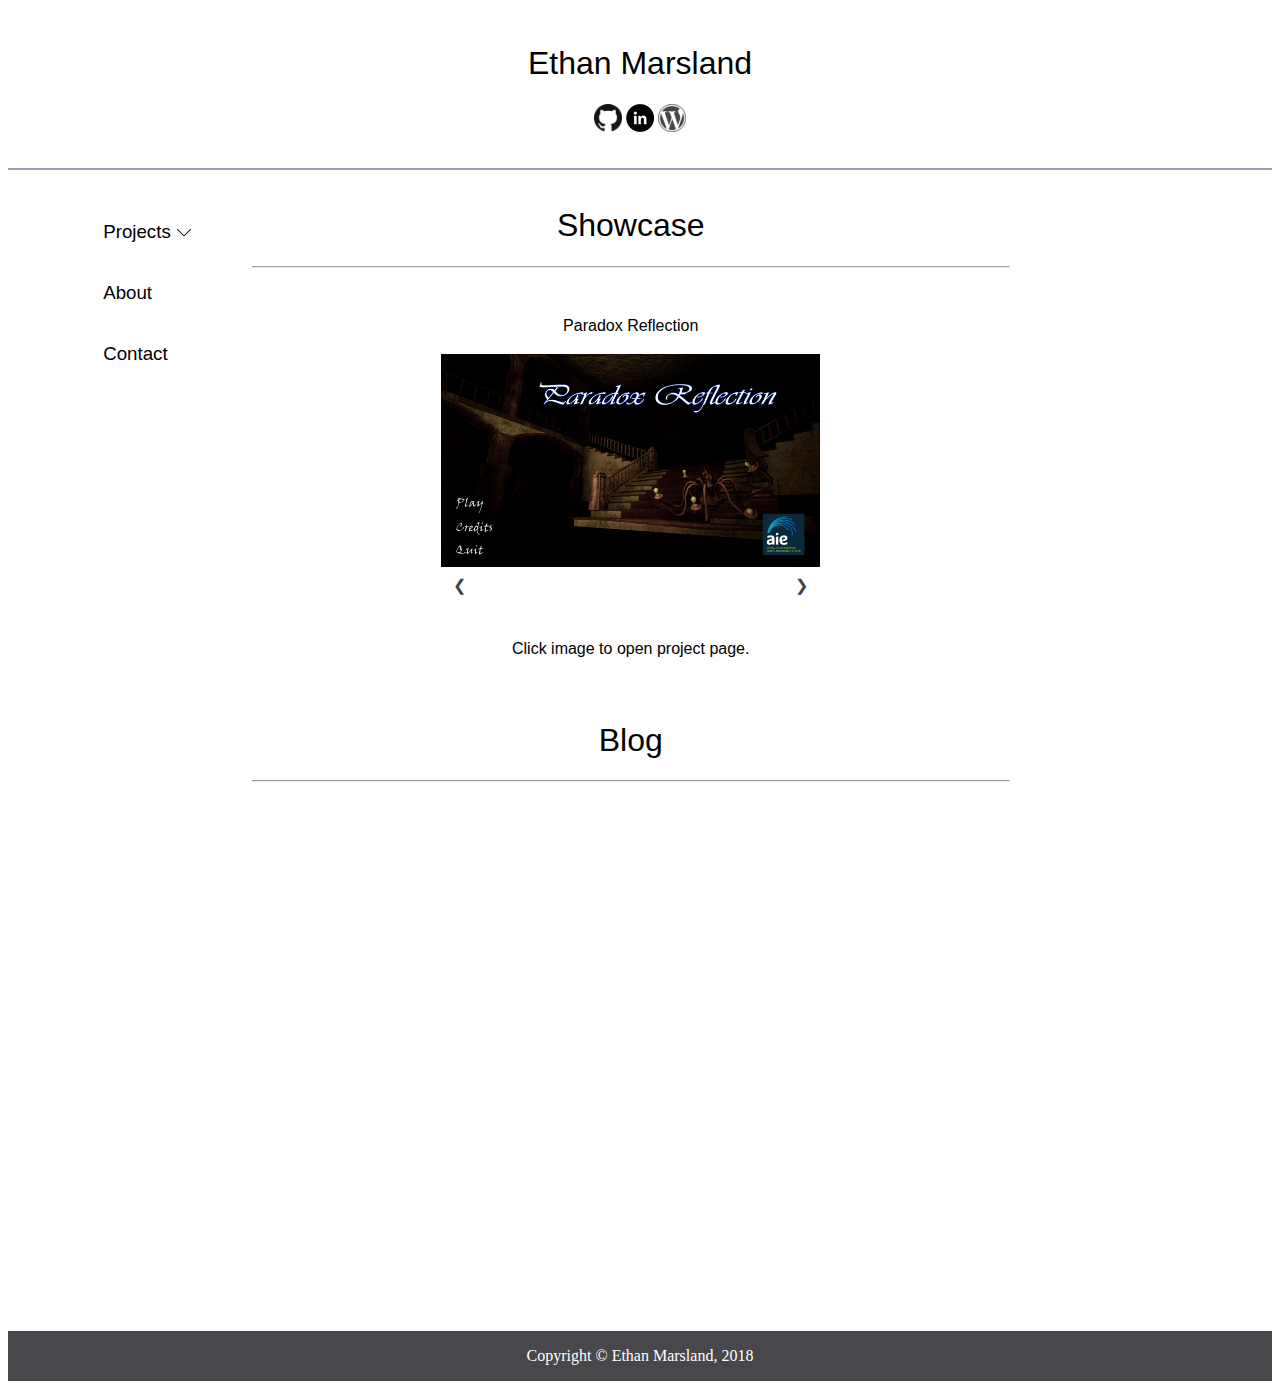
<file: index.html>
<!DOCTYPE html>
<!© Ethan Marsland [2018]:
19/04/2018

Except as permitted by the copyright law applicable to you, you may not reproduce or communicate any of the content on this website, including files downloadable from this website, without the permission of the copyright owner.

The Australian Copyright Act allows certain uses of content from the internet without the copyright owner’s permission. This includes uses by educational institutions and by Commonwealth and State governments, provided fair compensation is paid. For more information, see www.copyright.com.au and www.copyright.org.au.

The owners of copyright in the content on this website may receive compensation for the use of their content by educational institutions and governments, including from licensing schemes managed by Copyright Agency.

We may change these terms of use from time to time. Check before re-using any content from this website.
>

<html>
    <head>
        <title>Ethan Marsland</title>
        
        
        <link rel="stylesheet" href="main.css" />
        
        </head>

<body>

<div class="container">

    <header>
        <a href="index.html"><h1 class = "sansserif">Ethan Marsland</h1></a>   
       <p class = "sansserif">
            <socialnav>
                    <a href="https://github.com/EthanMarsland" target="_blank">
                        <img src="bin\logos\githubblack.png" alt="GitHub" style="width:28px;height:28px;border:0;">
                    </a>              
                    <a href="https://www.linkedin.com/in/ethan-marsland/" target="_blank">
                        <img src="bin\logos\logolinkblack.png" alt="linkedin" style="width:28px;height:28px;border:0;">
                    </a>
                    <a href="https://ethanmarslandsblog.wordpress.com/" target="_blank">
                        <img src="bin\logos\wordpressblack.png" alt="Wordpress" style="width:28px;height:28px;border:0;">
                    </a> 
                </socialnav>
       </p>
    </header> 

<!--drop down menus-->
<nav>
    <div class="dropdown">
            <span><h3>Projects 
                <svg width="16" height="9" viewBox="-2.5 4 75 60" preserveAspectRatio="none"><path d="M0,0 l35,50 l35,-50" fill="none" stroke="black" stroke-linecap="round" stroke-width="5" />
                </svg></h3></span>
            <div class="dropdown-content">
                <ul>
                    <li><a href="paradoxreflection.html"><link1>Paradox Reflection</link1></a></li>
                    <li><a href="openglapplication.html"><link1>OpenGL Application</link1></a></li>
                    <li><a href="ue4plugin.html"><link1>Unreal Engine 4 Plugin</link1></a></li>
                    <li><a href="ue4prototype.html"><link1>UE4 Prototype</link1></a></li>
                    <li><a href="dicepoker.html"><link1>Dice Poker</link1></a></li>
                </ul>
            </div>
    </div>   
    <div class = "navlink"><a href="about.html"><h3>About<h3></a></div>  
    <div class = "navlink"><a href="contact.html"><h3>Contact<h3></a> </div> 
       <!-- <div class = "navlink"><a href="references.html"><h3>References<h3></a> </div>    -->
       
</nav>

<!--profile-->
<article>
  <h1>Showcase</h1>
  <hr>

  <p>
    
    <div class="gallery" style="max-width:800px">
        <div id="gallerydesc" class = "desc"><h2>Description</h2></div>
        <div id="foo" class="noselect">
        <a href="paradoxreflection.html"><img class="Slides" src="bin\projects\pr\mainmenu.png" style="width:100%"></a>
        <a href="openglapplication.html"><img class="Slides" src="bin\projects\opengl\particles.png" style="width:100%"></a>
        <a href="ue4prototype.html"><img class="Slides" src="bin\projects\ue4prototype\prototype.png" style="width:100%"></a>

        <div class="buttoncontainer" style="width:100%">           
        <div class= "buttonleft" onclick="plusDivs(-1)">&#10094;</div>   <div class= "buttonright" onclick="plusDivs(1)">&#10095;</div> 
        </div>
        
        </div>      
    </div>
    <p class = "centerparagraph">Click image to open project page.</p>  
    
    <h1>Blog</h1>
    <hr>


    <h1><embed src="https://ethanmarslandsblog.wordpress.com/" style="width:600px; height: 400px;"></h1>
</p>

</article>

<script>
    var slideIndex = 1;
    showDivs(slideIndex);
                    
    function plusDivs(n) 
    {
        showDivs(slideIndex += n);
    }
                    
    function currentDiv(n) 
    {
        showDivs(slideIndex = n);
    }
                    
    function showDivs(n) 
    {
        var i;
        var x = document.getElementsByClassName("Slides");
                
        if (n > x.length) 
        {slideIndex = 1}    
                
        if (n < 1) 
        {slideIndex = x.length}
            
            
        for (i = 0; i < x.length; i++) {
            x[i].style.display = "none";  
        }
            
        x[slideIndex-1].style.display = "block";

        setDesc(slideIndex); 
    }
    
    function setDesc(n)
    {
        if(n == 1){
            document.getElementById('gallerydesc').innerHTML = 'Paradox Reflection';
        }  
        if(n == 2){
            document.getElementById('gallerydesc').innerHTML = 'OpenGL Application';
        }  
        if(n == 3){
            document.getElementById('gallerydesc').innerHTML = 'Prototype';
        }  
    }
    </script> 


<footer>Copyright &copy; Ethan Marsland, 2018</footer>

</div>
</body>
</html>
</file>
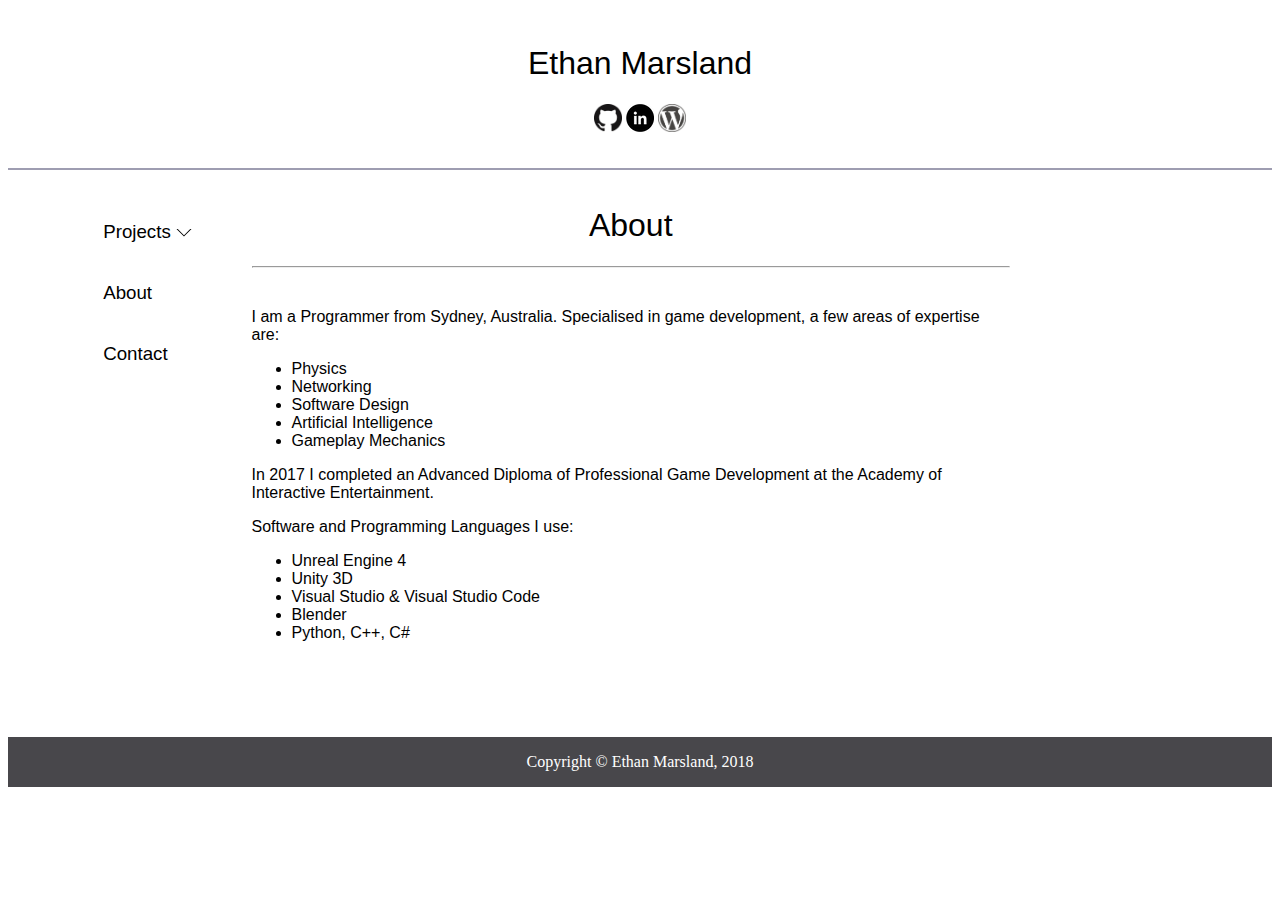
<file: about.html>
<!DOCTYPE html>
<!© Ethan Marsland [2018]:
19/04/2018

Except as permitted by the copyright law applicable to you, you may not reproduce or communicate any of the content on this website, including files downloadable from this website, without the permission of the copyright owner.

The Australian Copyright Act allows certain uses of content from the internet without the copyright owner’s permission. This includes uses by educational institutions and by Commonwealth and State governments, provided fair compensation is paid. For more information, see www.copyright.com.au and www.copyright.org.au.

The owners of copyright in the content on this website may receive compensation for the use of their content by educational institutions and governments, including from licensing schemes managed by Copyright Agency.

We may change these terms of use from time to time. Check before re-using any content from this website.
>

<html>
    <head>
        <title>Ethan Marsland</title>
        
        
        <link rel="stylesheet" href="main.css" />
        
        </head>

<body>

<div class="container">

    <header>
        <a href="index.html"><h1 class = "sansserif">Ethan Marsland</h1></a>   
       <p class = "sansserif">
            <socialnav>
                    <a href="https://github.com/EthanMarsland" target="_blank">
                        <img src="bin\logos\githubblack.png" alt="GitHub" style="width:28px;height:28px;border:0;">
                    </a>        
                    <a href="https://www.linkedin.com/in/ethan-marsland/" target="_blank">
                        <img src="bin\logos\logolinkblack.png" alt="linkedin" style="width:28px;height:28px;border:0;">
                    </a>
                    <a href="https://ethanmarslandsblog.wordpress.com/" target="_blank">
                        <img src="bin\logos\wordpressblack.png" alt="Wordpress" style="width:28px;height:28px;border:0;">
                    </a> 
                </socialnav>
       </p>
    </header> 

<!--drop down menus-->
<nav>
    <div class="dropdown">
            <span><h3>Projects 
                <svg width="16" height="9" viewBox="-2.5 4 75 60" preserveAspectRatio="none"><path d="M0,0 l35,50 l35,-50" fill="none" stroke="black" stroke-linecap="round" stroke-width="5" />
                </svg></h3></span>
            <div class="dropdown-content">
                <ul>
                    <li><a href="paradoxreflection.html"><link1>Paradox Reflection</link1></a></li>
                    <li><a href="openglapplication.html"><link1>OpenGL Application</link1></a></li>
                    <li><a href="ue4plugin.html"><link1>Unreal Engine 4 Plugin</link1></a></li>
                    <li><a href="ue4prototype.html"><link1>UE4 Prototype</link1></a></li>
                    <li><a href="dicepoker.html"><link1>Dice Poker</link1></a></li>
                </ul>
            </div>
    </div>   
    <div class = "navlink"><a href="about.html"><h3>About<h3></a></div>
    <div class = "navlink"><a href="contact.html"><h3>Contact<h3></a> </div>  
   <!-- <div class = "navlink"><a href="references.html"><h3>References<h3></a> </div>    -->
</nav>

<!--profile-->
<article>
  <h1>About</h1>
  <hr>
  <p class = "sansserif">I am a Programmer from Sydney, Australia. Specialised in game development, a few areas of expertise are: </p>
  <p class = "sansserif">
      <ul>
            <li><bodylist>Physics</bodylist></li>
            <li><bodylist>Networking</bodylist></li>        
            <li><bodylist>Software Design</bodylist></li>
            <li><bodylist>Artificial Intelligence</bodylist></li>
            <li><bodylist>Gameplay Mechanics</bodylist></li>
      </ul>

  </p>

  <p class = "sansserif">In 2017 I completed an Advanced Diploma of Professional Game Development at the Academy of Interactive Entertainment.</p>
    
   <p class = "sansserif">Software and Programming Languages I use:</p>
   <ul>
       <li><bodylist>Unreal Engine 4</bodylist></li>
       <li><bodylist>Unity 3D</bodylist></li>
       <li><bodylist>Visual Studio & Visual Studio Code</bodylist></li>
       <li><bodylist>Blender</bodylist></li>
       <li><bodylist>Python, C++, C#</bodylist></li>
   </ul>
   <p class = "sansserif"></p>
</article>

<footer>Copyright &copy; Ethan Marsland, 2018</footer>

</div>
</body>
</html>
</file>
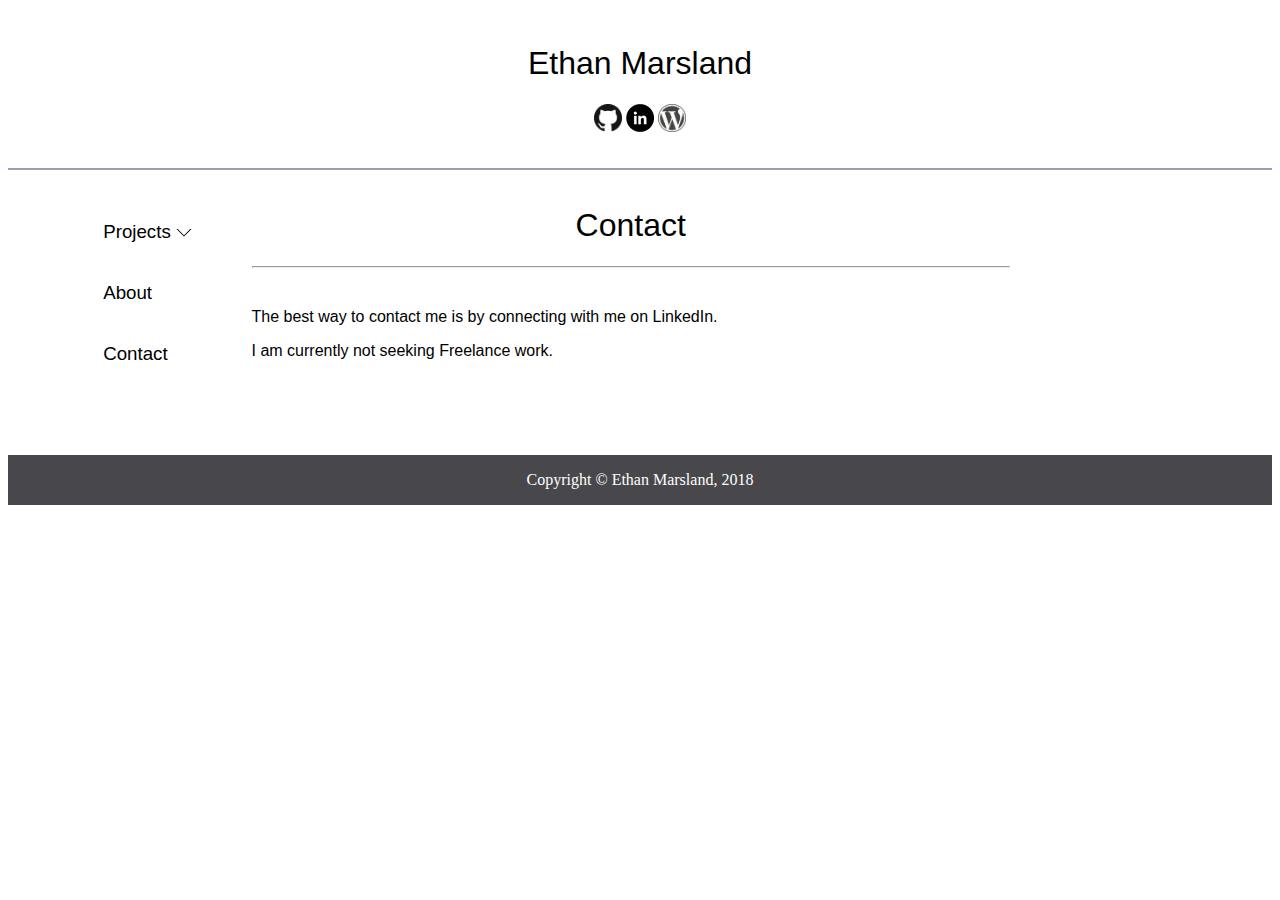
<file: contact.html>
<!DOCTYPE html>
<!© Ethan Marsland [2018]:
19/04/2018

Except as permitted by the copyright law applicable to you, you may not reproduce or communicate any of the content on this website, including files downloadable from this website, without the permission of the copyright owner.

The Australian Copyright Act allows certain uses of content from the internet without the copyright owner’s permission. This includes uses by educational institutions and by Commonwealth and State governments, provided fair compensation is paid. For more information, see www.copyright.com.au and www.copyright.org.au.

The owners of copyright in the content on this website may receive compensation for the use of their content by educational institutions and governments, including from licensing schemes managed by Copyright Agency.

We may change these terms of use from time to time. Check before re-using any content from this website.
>

<html>
<head>
<title>Ethan Marsland</title>


<link rel="stylesheet" href="main.css" />

</head>

<body>

<div class="container">

    <header>
        <a href="index.html"><h1 class = "sansserif">Ethan Marsland</h1></a>   
       <p class = "sansserif">
            <socialnav>
                    <a href="https://github.com/EthanMarsland" target="_blank">
                        <img src="bin\logos\githubblack.png" alt="GitHub" style="width:28px;height:28px;border:0;">
                    </a>           
                    <a href="https://www.linkedin.com/in/ethan-marsland/" target="_blank">
                        <img src="bin\logos\logolinkblack.png" alt="linkedin" style="width:28px;height:28px;border:0;">
                    </a>
                    <a href="https://ethanmarslandsblog.wordpress.com/" target="_blank">
                        <img src="bin\logos\wordpressblack.png" alt="Wordpress" style="width:28px;height:28px;border:0;">
                    </a> 
                </socialnav>
       </p>
    </header> 

<!--drop down menus-->
    <nav>
        <div class="dropdown">
            <span>
                <h3>
                    Projects
                    <svg width="16" height="9" viewBox="-2.5 4 75 60" preserveAspectRatio="none">
                        <path d="M0,0 l35,50 l35,-50" fill="none" stroke="black" stroke-linecap="round" stroke-width="5" />
                    </svg>
                </h3>
            </span>
            <div class="dropdown-content">
                <ul>
                    <li><a href="paradoxreflection.html"><link1>Paradox Reflection</link1></a></li>
                    <li><a href="openglapplication.html"><link1>OpenGL Application</link1></a></li>
                    <li><a href="ue4plugin.html"><link1>Unreal Engine 4 Plugin</link1></a></li>
                    <li><a href="ue4prototype.html"><link1>UE4 Prototype</link1></a></li>
                    <li><a href="dicepoker.html"><link1>Dice Poker</link1></a></li>
                </ul>
            </div>
        </div>
        <div class="navlink"><a href="about.html"><h3>About<h3></a></div>
        <div class="navlink"><a href="contact.html"><h3>Contact<h3></a> </div>
        <!-- <div class = "navlink"><a href="references.html"><h3>References<h3></a> </div>    -->
    </nav>

<!--profile-->
<article>
  <h1>Contact</h1>
  <hr>

  <p class = "sansserif">  The best way to contact me is by connecting with me on <a href="https://www.linkedin.com/in/ethan-marsland/" target="_blank">LinkedIn</a>.   </p>
  <p class = "sansserif">  I am currently not seeking Freelance work. </p>
</article>

<script>
    var slideIndex = 1;
    showDivs(slideIndex);
                    
    function plusDivs(n) 
    {
        showDivs(slideIndex += n);
    }
                    
    function currentDiv(n) 
    {
        showDivs(slideIndex = n);
    }
                    
    function showDivs(n) 
    {
        var i;
        var x = document.getElementsByClassName("Slides");
                
        if (n > x.length) 
        {slideIndex = 1}    
                
        if (n < 1) 
        {slideIndex = x.length}
            
            
        for (i = 0; i < x.length; i++) {
            x[i].style.display = "none";  
        }
            
        x[slideIndex-1].style.display = "block";

        setDesc(slideIndex); 
    }
    
    function setDesc(n)
    {
        if(n == 1){
            document.getElementById('gallerydesc').innerHTML = 'Paradox Reflection';
        }  
        if(n == 2){
            document.getElementById('gallerydesc').innerHTML = 'OpenGL Application';
        }  
        if(n == 3){
            document.getElementById('gallerydesc').innerHTML = 'Prototype';
        }  
    }
    </script> 




<footer>Copyright &copy; Ethan Marsland, 2018</footer>
</div>
</body>
</html>
</file>
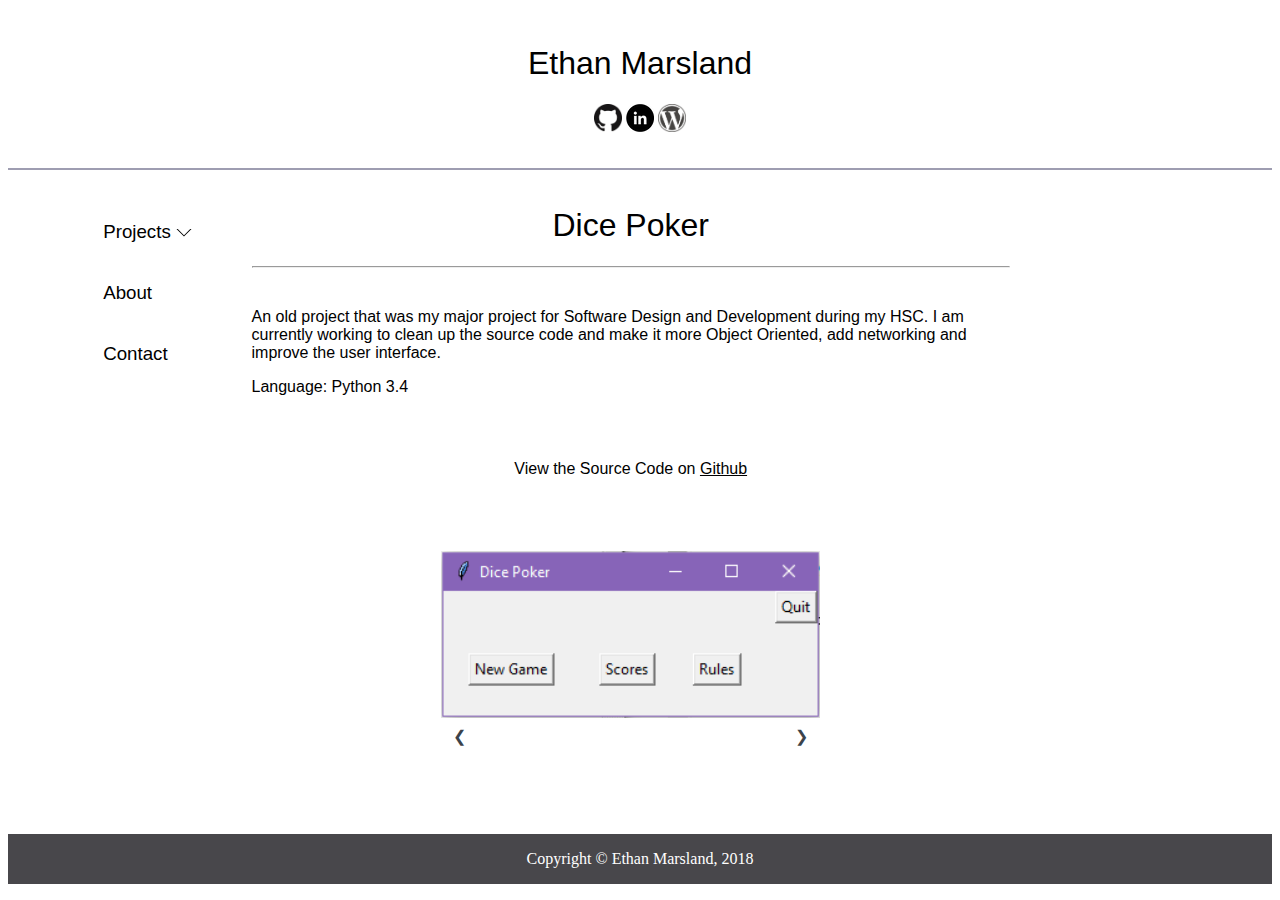
<file: dicepoker.html>
<!DOCTYPE html>
<!© Ethan Marsland [2018]:
19/04/2018

Except as permitted by the copyright law applicable to you, you may not reproduce or communicate any of the content on this website, including files downloadable from this website, without the permission of the copyright owner.

The Australian Copyright Act allows certain uses of content from the internet without the copyright owner’s permission. This includes uses by educational institutions and by Commonwealth and State governments, provided fair compensation is paid. For more information, see www.copyright.com.au and www.copyright.org.au.

The owners of copyright in the content on this website may receive compensation for the use of their content by educational institutions and governments, including from licensing schemes managed by Copyright Agency.

We may change these terms of use from time to time. Check before re-using any content from this website.
>

<html>
    <head>
        <title>Ethan Marsland</title>
        
        
        <link rel="stylesheet" href="main.css" />
        
        </head>
<body>

<div class="container">

    <header>
        <a href="index.html"><h1 class = "sansserif">Ethan Marsland</h1></a>   
       <p class = "sansserif">
            <socialnav>
                    <a href="https://github.com/EthanMarsland" target="_blank">
                        <img src="bin\logos\githubblack.png" alt="GitHub" style="width:28px;height:28px;border:0;">
                    </a>            
                    <a href="https://www.linkedin.com/in/ethan-marsland/" target="_blank">
                        <img src="bin\logos\logolinkblack.png" alt="linkedin" style="width:28px;height:28px;border:0;">
                    </a>
                    <a href="https://ethanmarslandsblog.wordpress.com/" target="_blank">
                        <img src="bin\logos\wordpressblack.png" alt="Wordpress" style="width:28px;height:28px;border:0;">
                    </a> 
                </socialnav>
       </p>
    </header>  

<!--drop down menus-->
<nav>
    <div class="dropdown">
            <span><h3>Projects 
                <svg width="16" height="9" viewBox="-2.5 4 75 60" preserveAspectRatio="none"><path d="M0,0 l35,50 l35,-50" fill="none" stroke="black" stroke-linecap="round" stroke-width="5" />
                </svg></h3></span>
            <div class="dropdown-content">
                <ul>
                    <li><a href="paradoxreflection.html"><link1>Paradox Reflection</link1></a></li>
                    <li><a href="openglapplication.html"><link1>OpenGL Application</link1></a></li>
                    <li><a href="ue4plugin.html"><link1>Unreal Engine 4 Plugin</link1></a></li>
                    <li><a href="ue4prototype.html"><link1>UE4 Prototype</link1></a></li>
                    <li><a href="dicepoker.html"><link1>Dice Poker</link1></a></li>
                </ul>
            </div>
    </div>   
    <div class = "navlink"><a href="about.html"><h3>About<h3></a></div>  
    <div class = "navlink"><a href="contact.html"><h3>Contact<h3></a> </div>
   <!-- <div class = "navlink"><a href="references.html"><h3>References<h3></a> </div>    -->
</nav>

<!--article-->
<article>
  <h1>Dice Poker</h1>
  <hr>
  <p class = "sansserif">An old project that was my major project for Software Design and Development during my HSC. 
      I am currently working to clean up the source code and make it more Object Oriented, add networking and improve the user interface.
  </p>
  <p class = "sansserif">Language: Python 3.4</p>

  <p class = "centerparagraph">View the Source Code on <a href="https://github.com/EthanMarsland/Projects"><link2>Github</link2></a>

    <p>
            <div id="foo" class="noselect">
            <div class="gallery" style="max-width:800px">
                    <img class="Slides" src="bin\projects\dicepoker\mainmenu.png" style="width:100%">
                    <img class="Slides" src="bin\projects\dicepoker\gamescreen.png" style="width:100%">
                    <img class="Slides" src="bin\projects\dicepoker\rulesscreen.png" style="width:100%">
                    <img class="Slides" src="bin\projects\dicepoker\scoresscreen.png" style="width:100%">
                    <div class="buttoncontainer" style="width:100%">         
                    <div class= "buttonleft" onclick="plusDivs(-1)">&#10094;</div> <div class= "buttonright" onclick="plusDivs(1)">&#10095;</div>          
                    </div>   
            </div>
    </div>   
        </p>
    
</article>

<script>
        var slideIndex = 1;
        showDivs(slideIndex);
                        
        function plusDivs(n) 
        {
            showDivs(slideIndex += n);
        }
                        
        function currentDiv(n) 
        {
            showDivs(slideIndex = n);
        }
                        
        function showDivs(n) 
        {
            var i;
            var x = document.getElementsByClassName("Slides");
                    
            if (n > x.length) 
            {slideIndex = 1}    
                    
            if (n < 1) 
            {slideIndex = x.length}
                
            for (i = 0; i < x.length; i++) {
                x[i].style.display = "none";  
            }
                
            x[slideIndex-1].style.display = "block";  
        }
        </script>

<footer>Copyright &copy; Ethan Marsland, 2018</footer>

</div>
</body>
</html>
</file>
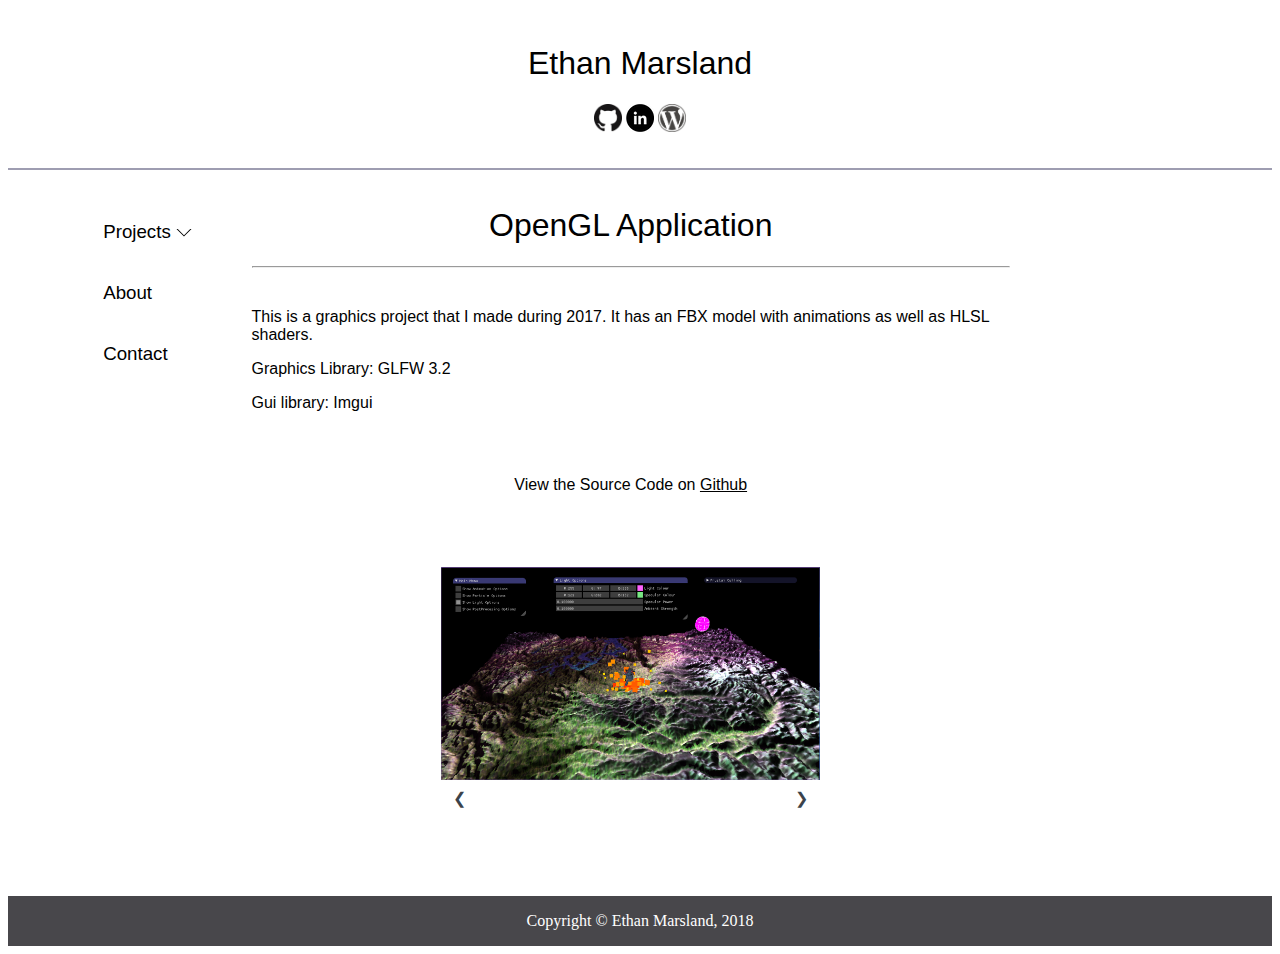
<file: openglapplication.html>
<!DOCTYPE html>
<!© Ethan Marsland [2018]:
19/04/2018

Except as permitted by the copyright law applicable to you, you may not reproduce or communicate any of the content on this website, including files downloadable from this website, without the permission of the copyright owner.

The Australian Copyright Act allows certain uses of content from the internet without the copyright owner’s permission. This includes uses by educational institutions and by Commonwealth and State governments, provided fair compensation is paid. For more information, see www.copyright.com.au and www.copyright.org.au.

The owners of copyright in the content on this website may receive compensation for the use of their content by educational institutions and governments, including from licensing schemes managed by Copyright Agency.

We may change these terms of use from time to time. Check before re-using any content from this website.
>

<html>
    <head>
        <title>Ethan Marsland</title>
        
        
        <link rel="stylesheet" href="main.css" />
        
        </head>

<body>

<div class="container">

    <header>
        <a href="index.html"><h1 class = "sansserif">Ethan Marsland</h1></a>   
       <p class = "sansserif">
            <socialnav>
                    <a href="https://github.com/EthanMarsland" target="_blank">
                        <img src="bin\logos\githubblack.png" alt="GitHub" style="width:28px;height:28px;border:0;">
                    </a>         
                    <a href="https://www.linkedin.com/in/ethan-marsland/" target="_blank">
                        <img src="bin\logos\logolinkblack.png" alt="linkedin" style="width:28px;height:28px;border:0;">
                    </a>
                    <a href="https://ethanmarslandsblog.wordpress.com/" target="_blank">
                        <img src="bin\logos\wordpressblack.png" alt="Wordpress" style="width:28px;height:28px;border:0;">
                    </a> 
                </socialnav>
       </p>
    </header> 

<!--drop down menus-->
    <nav>
        <div class="dropdown">
            <span>
                <h3>
                    Projects
                    <svg width="16" height="9" viewBox="-2.5 4 75 60" preserveAspectRatio="none">
                        <path d="M0,0 l35,50 l35,-50" fill="none" stroke="black" stroke-linecap="round" stroke-width="5" />
                    </svg>
                </h3>
            </span>
            <div class="dropdown-content">
                <ul>
                    <li><a href="paradoxreflection.html"><link1>Paradox Reflection</link1></a></li>
                    <li><a href="openglapplication.html"><link1>OpenGL Application</link1></a></li>
                    <li><a href="ue4plugin.html"><link1>Unreal Engine 4 Plugin</link1></a></li>
                    <li><a href="ue4prototype.html"><link1>UE4 Prototype</link1></a></li>
                    <li><a href="dicepoker.html"><link1>Dice Poker</link1></a></li>
                </ul>
            </div>
        </div>
        <div class="navlink"><a href="about.html"><h3>About<h3></a></div>
        <div class="navlink"><a href="contact.html"><h3>Contact<h3></a> </div>
        <!-- <div class = "navlink"><a href="references.html"><h3>References<h3></a> </div>    -->

    </nav>

<!--article-->
<article>
  <h1>OpenGL Application</h1>
  <hr>
  <p class = "sansserif">This is a graphics project that I made during 2017. It has an FBX model with animations as well as HLSL shaders.</p>
  <p class = "sansserif">Graphics Library: GLFW 3.2</p>
  <p class = "sansserif">Gui library: Imgui</p>

  <p class = "centerparagraph">View the Source Code on <a href="https://github.com/EthanMarsland/Projects"><link2>Github</link2></a>

    <p>
            <div id="foo" class="noselect">
            <div class="gallery" style="max-width:800px">
                    <img class="Slides" src="bin\projects\opengl\lighting.png" style="width:100%">
                    <img class="Slides" src="bin\projects\opengl\particles.png" style="width:100%">
                    <img class="Slides" src="bin\projects\opengl\boxbluroff.png" style="width:100%">
                    <img class="Slides" src="bin\projects\opengl\boxbluron.png" style="width:100%">
                    <div class="buttoncontainer" style="width:100%">          
                    <div class= "buttonleft" onclick="plusDivs(-1)">&#10094;</div> <div class= "buttonright" onclick="plusDivs(1)">&#10095;</div>
                    </div>
            </div>     
            </div> 
        </p>
    
</article>

<script>
        var slideIndex = 1;
        showDivs(slideIndex);
                        
        function plusDivs(n) 
        {
            showDivs(slideIndex += n);
        }
                        
        function currentDiv(n) 
        {
            showDivs(slideIndex = n);
        }
                        
        function showDivs(n) 
        {
            var i;
            var x = document.getElementsByClassName("Slides");

            if (n > x.length) 
            {slideIndex = 1}    
                    
            if (n < 1) 
            {slideIndex = x.length}
                
            for (i = 0; i < x.length; i++) {
                x[i].style.display = "none";  
            }
                
            x[slideIndex-1].style.display = "block"; 
        }
        </script>

<footer>Copyright &copy; Ethan Marsland, 2018</footer>

</div>
</body>
</html>
</file>
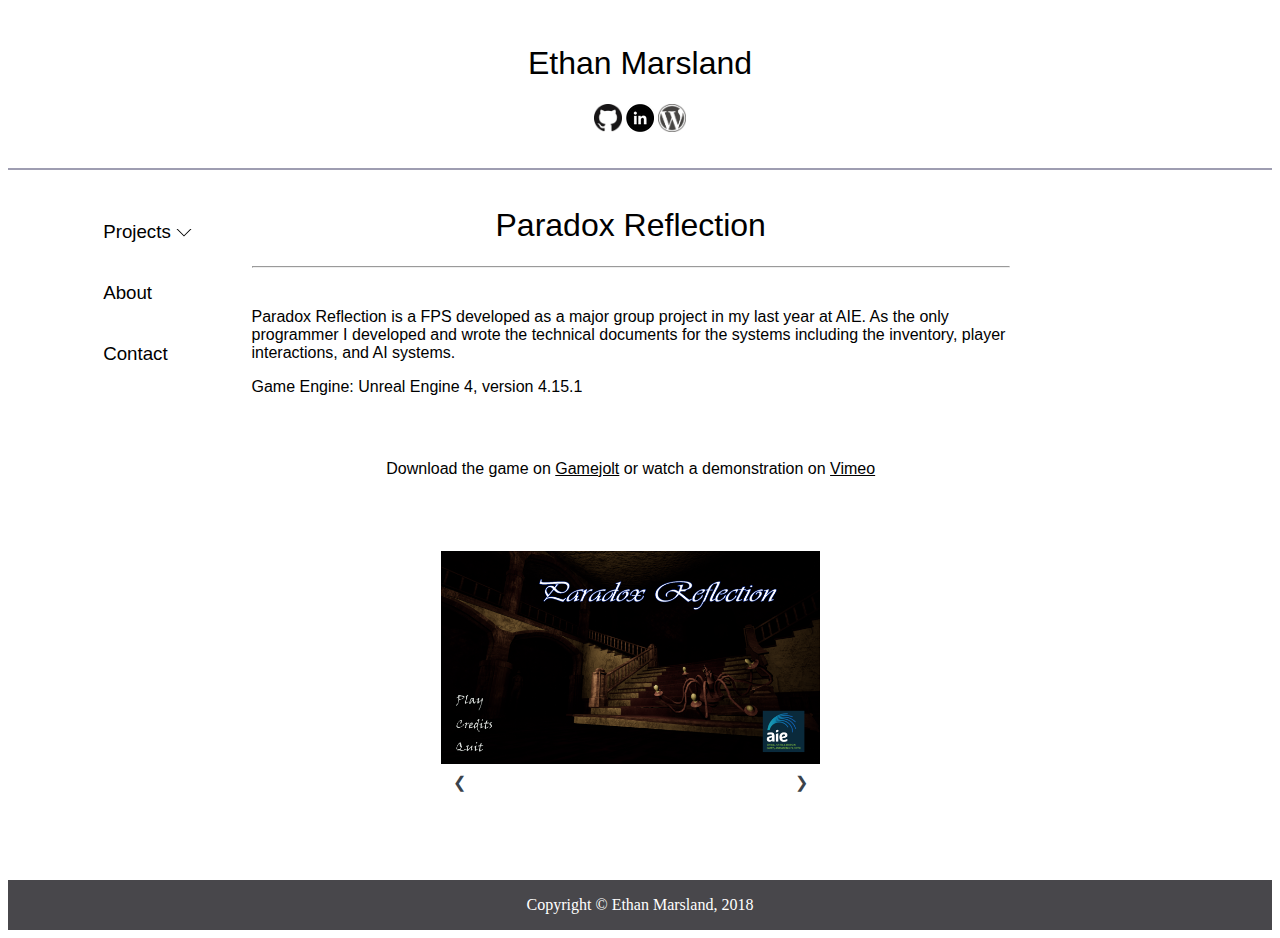
<file: paradoxreflection.html>
<!DOCTYPE html>
<!© Ethan Marsland [2018]:
19/04/2018

Except as permitted by the copyright law applicable to you, you may not reproduce or communicate any of the content on this website, including files downloadable from this website, without the permission of the copyright owner.

The Australian Copyright Act allows certain uses of content from the internet without the copyright owner’s permission. This includes uses by educational institutions and by Commonwealth and State governments, provided fair compensation is paid. For more information, see www.copyright.com.au and www.copyright.org.au.

The owners of copyright in the content on this website may receive compensation for the use of their content by educational institutions and governments, including from licensing schemes managed by Copyright Agency.

We may change these terms of use from time to time. Check before re-using any content from this website.
>

<html>
    <head>
        <title>Ethan Marsland</title>
        
        
        <link rel="stylesheet" href="main.css" />
        
        </head>

<body>

<div class="container">         

    <header>
        <a href="index.html"><h1 class = "sansserif">Ethan Marsland</h1></a>   
       <p class = "sansserif">
            <socialnav>
                    <a href="https://github.com/EthanMarsland" target="_blank">
                        <img src="bin\logos\githubblack.png" alt="GitHub" style="width:28px;height:28px;border:0;">
                    </a>                
                    <a href="https://www.linkedin.com/in/ethan-marsland/" target="_blank">
                        <img src="bin\logos\logolinkblack.png" alt="linkedin" style="width:28px;height:28px;border:0;">
                    </a>
                    <a href="https://ethanmarslandsblog.wordpress.com/" target="_blank">
                        <img src="bin\logos\wordpressblack.png" alt="Wordpress" style="width:28px;height:28px;border:0;">
                    </a> 
                </socialnav>
       </p>
    </header> 

<!--drop down menus-->
    <nav>
        <div class="dropdown">
            <span>
                <h3>
                    Projects
                    <svg width="16" height="9" viewBox="-2.5 4 75 60" preserveAspectRatio="none">
                        <path d="M0,0 l35,50 l35,-50" fill="none" stroke="black" stroke-linecap="round" stroke-width="5" />
                    </svg>
                </h3>
            </span>
            <div class="dropdown-content">
                <ul>
                    <li><a href="paradoxreflection.html"><link1>Paradox Reflection</link1></a></li>
                    <li><a href="openglapplication.html"><link1>OpenGL Application</link1></a></li>
                    <li><a href="ue4plugin.html"><link1>Unreal Engine 4 Plugin</link1></a></li>
                    <li><a href="ue4prototype.html"><link1>UE4 Prototype</link1></a></li>
                    <li><a href="dicepoker.html"><link1>Dice Poker</link1></a></li>
                </ul>
            </div>
        </div>
        <div class="navlink"><a href="about.html"><h3>About<h3></a></div>
        <div class="navlink"><a href="contact.html"><h3>Contact<h3></a> </div>
        <!-- <div class = "navlink"><a href="references.html"><h3>References<h3></a> </div>    -->

    </nav>

<!--article-->
<article>
  <h1>Paradox Reflection</h1>  
  <hr>
  <p class = "sansserif">Paradox Reflection is a FPS developed as a major group project in my last year at AIE. As the only programmer I developed and wrote the technical
      documents for the systems including the inventory, player interactions, and AI systems.
  </p>
  <p class = "sansserif">Game Engine: Unreal Engine 4, version 4.15.1</p>

  <p class = "centerparagraph">Download the game on <a href="https://gamejolt.com/games/ParadoxReflection/316002"><link2>Gamejolt</link2></a> or watch a demonstration on <a href="https://vimeo.com/263456850"><link2>Vimeo</link2></a></p>

  <p>
        <div id="foo" class="noselect">
        <div class="gallery" style="max-width:800px">
                <img class="Slides" src="bin\projects\pr\mainmenu.png" style="width:100%">
                <img class="Slides" src="bin\projects\pr\study1.png" style="width:100%">
                <img class="Slides" src="bin\projects\pr\inventory.png" style="width:100%">
                <img class="Slides" src="bin\projects\pr\study2.png" style="width:100%">
                <div class="buttoncontainer" style="width:100%">           
                <div class= "buttonleft" onclick="plusDivs(-1)">&#10094;</div> <div class= "buttonright" onclick="plusDivs(1)">&#10095;</div>    
                </div>
            </div>      
        </div>      
    </p>
    
</article>

<script>
var slideIndex = 1;
showDivs(slideIndex);
                
function plusDivs(n) 
{
    showDivs(slideIndex += n);
}
                
function currentDiv(n) 
{
    showDivs(slideIndex = n);
}
                
function showDivs(n) 
{
    var i;
    var x = document.getElementsByClassName("Slides");
            
    if (n > x.length) 
    {slideIndex = 1}    
            
    if (n < 1) 
    {slideIndex = x.length}
        
    for (i = 0; i < x.length; i++) {
        x[i].style.display = "none";  
    }
        
    x[slideIndex-1].style.display = "block";  
}
</script> 






<footer>Copyright &copy; Ethan Marsland, 2018</footer>

</div>
</body>
</html>
</file>
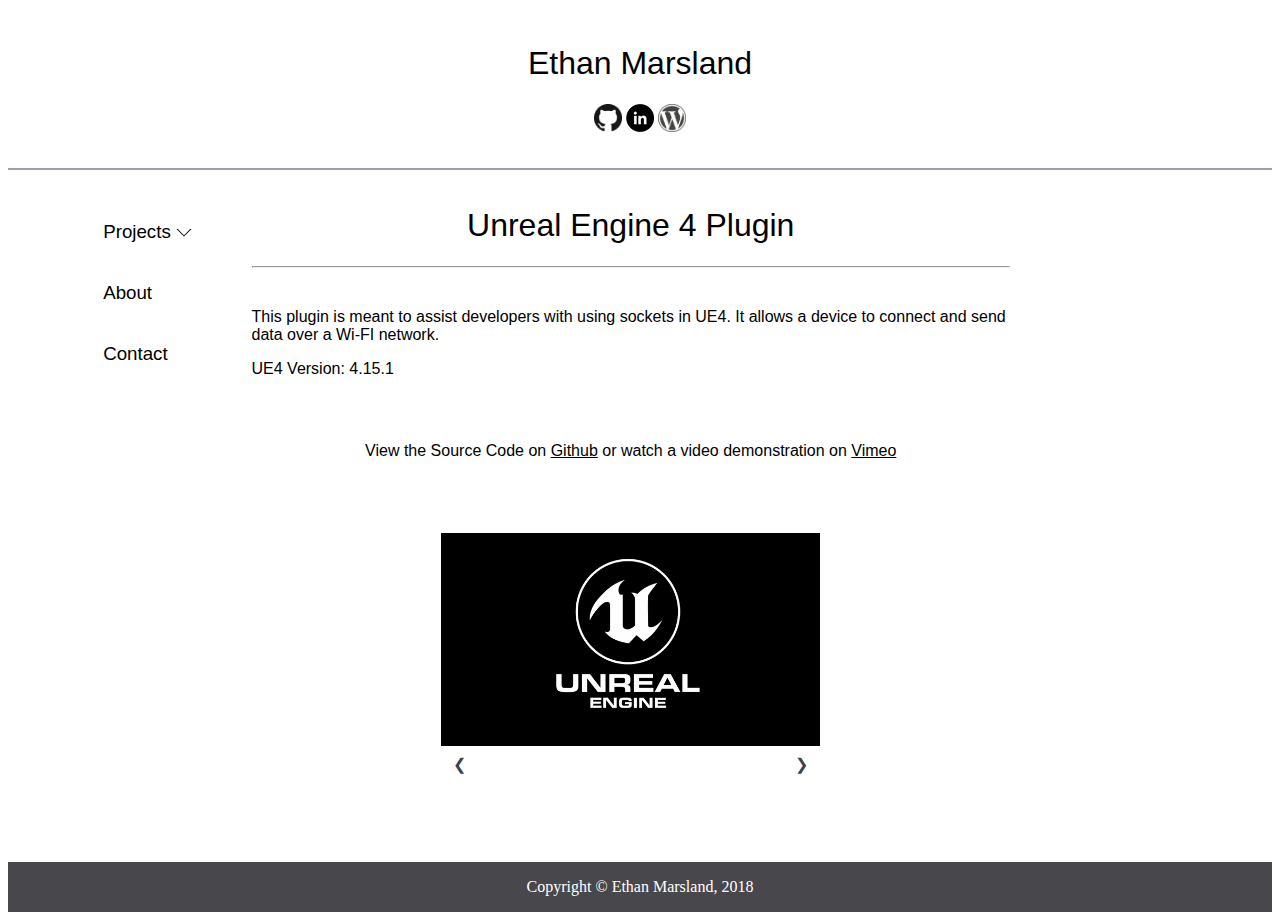
<file: ue4plugin.html>
<!DOCTYPE html>
<!© Ethan Marsland [2018]:
19/04/2018

Except as permitted by the copyright law applicable to you, you may not reproduce or communicate any of the content on this website, including files downloadable from this website, without the permission of the copyright owner.

The Australian Copyright Act allows certain uses of content from the internet without the copyright owner’s permission. This includes uses by educational institutions and by Commonwealth and State governments, provided fair compensation is paid. For more information, see www.copyright.com.au and www.copyright.org.au.

The owners of copyright in the content on this website may receive compensation for the use of their content by educational institutions and governments, including from licensing schemes managed by Copyright Agency.

We may change these terms of use from time to time. Check before re-using any content from this website.
>

<html>
    <head>
        <title>Ethan Marsland</title>
        
        
        <link rel="stylesheet" href="main.css" />
        
        </head>
<body>

<div class="container">

    <header>
        <a href="index.html"><h1 class = "sansserif">Ethan Marsland</h1></a>   
       <p class = "sansserif">
            <socialnav>
                    <a href="https://github.com/EthanMarsland" target="_blank">
                        <img src="bin\logos\githubblack.png" alt="GitHub" style="width:28px;height:28px;border:0;">
                    </a>              
                    <a href="https://www.linkedin.com/in/ethan-marsland/" target="_blank">
                        <img src="bin\logos\logolinkblack.png" alt="linkedin" style="width:28px;height:28px;border:0;">
                    </a>
                    <a href="https://ethanmarslandsblog.wordpress.com/" target="_blank">
                        <img src="bin\logos\wordpressblack.png" alt="Wordpress" style="width:28px;height:28px;border:0;">
                    </a> 
                </socialnav>
       </p>
    </header> 
<!--drop down menus-->
    <nav>
        <div class="dropdown">
            <span>
                <h3>
                    Projects
                    <svg width="16" height="9" viewBox="-2.5 4 75 60" preserveAspectRatio="none">
                        <path d="M0,0 l35,50 l35,-50" fill="none" stroke="black" stroke-linecap="round" stroke-width="5" />
                    </svg>
                </h3>
            </span>
            <div class="dropdown-content">
                <ul>
                    <li><a href="paradoxreflection.html"><link1>Paradox Reflection</link1></a></li>
                    <li><a href="openglapplication.html"><link1>OpenGL Application</link1></a></li>
                    <li><a href="ue4plugin.html"><link1>Unreal Engine 4 Plugin</link1></a></li>
                    <li><a href="ue4prototype.html"><link1>UE4 Prototype</link1></a></li>
                    <li><a href="dicepoker.html"><link1>Dice Poker</link1></a></li>
                </ul>
            </div>
        </div>
        <div class="navlink"><a href="about.html"><h3>About<h3></a></div>
        <div class="navlink"><a href="contact.html"><h3>Contact<h3></a> </div>
        <!-- <div class = "navlink"><a href="references.html"><h3>References<h3></a> </div>    -->

    </nav>

<!--article-->
<article>
  <h1>Unreal Engine 4 Plugin</h1>
  <hr>
  <p class = "sansserif">This plugin is meant to assist developers with using sockets in UE4. It allows a device to connect and send data over a Wi-FI network.</p>
  <p class = "sansserif">UE4 Version: 4.15.1</p>

  <p class = "centerparagraph">View the Source Code on <a href="https://github.com/EthanMarsland/Projects"><link2>Github</link2></a> or watch a video demonstration on <a href="https://vimeo.com/263457440"><link2>Vimeo</link2></a></p>

  <p>
        <div id="foo" class="noselect">
        <div class="gallery" style="max-width:800px">
                <img class="Slides" src="bin\projects\ue4plugin\ue4logo.png" style="width:100%">
                <div class="buttoncontainer" style="width:100%">           
                <div class= "buttonleft" onclick="plusDivs(-1)">&#10094;</div> <div class= "buttonright" onclick="plusDivs(1)">&#10095;</div>      
                </div>
            </div>    
        </div>      
    </p>
    
</article>




<script>
        var slideIndex = 1;
        showDivs(slideIndex);
                        
        function plusDivs(n) 
        {
            showDivs(slideIndex += n);
        }
                        
        function currentDiv(n) 
        {
            showDivs(slideIndex = n);
        }
                        
        function showDivs(n) 
        {
            var i;
            var x = document.getElementsByClassName("Slides");
                    
            if (n > x.length) 
            {slideIndex = 1}    
                    
            if (n < 1) 
            {slideIndex = x.length}
                
            for (i = 0; i < x.length; i++) {
                x[i].style.display = "none";  
            }
                
            x[slideIndex-1].style.display = "block";  
        }
        </script>

<footer>Copyright &copy; Ethan Marsland, 2018</footer>

</div>
</body>
</html>
</file>
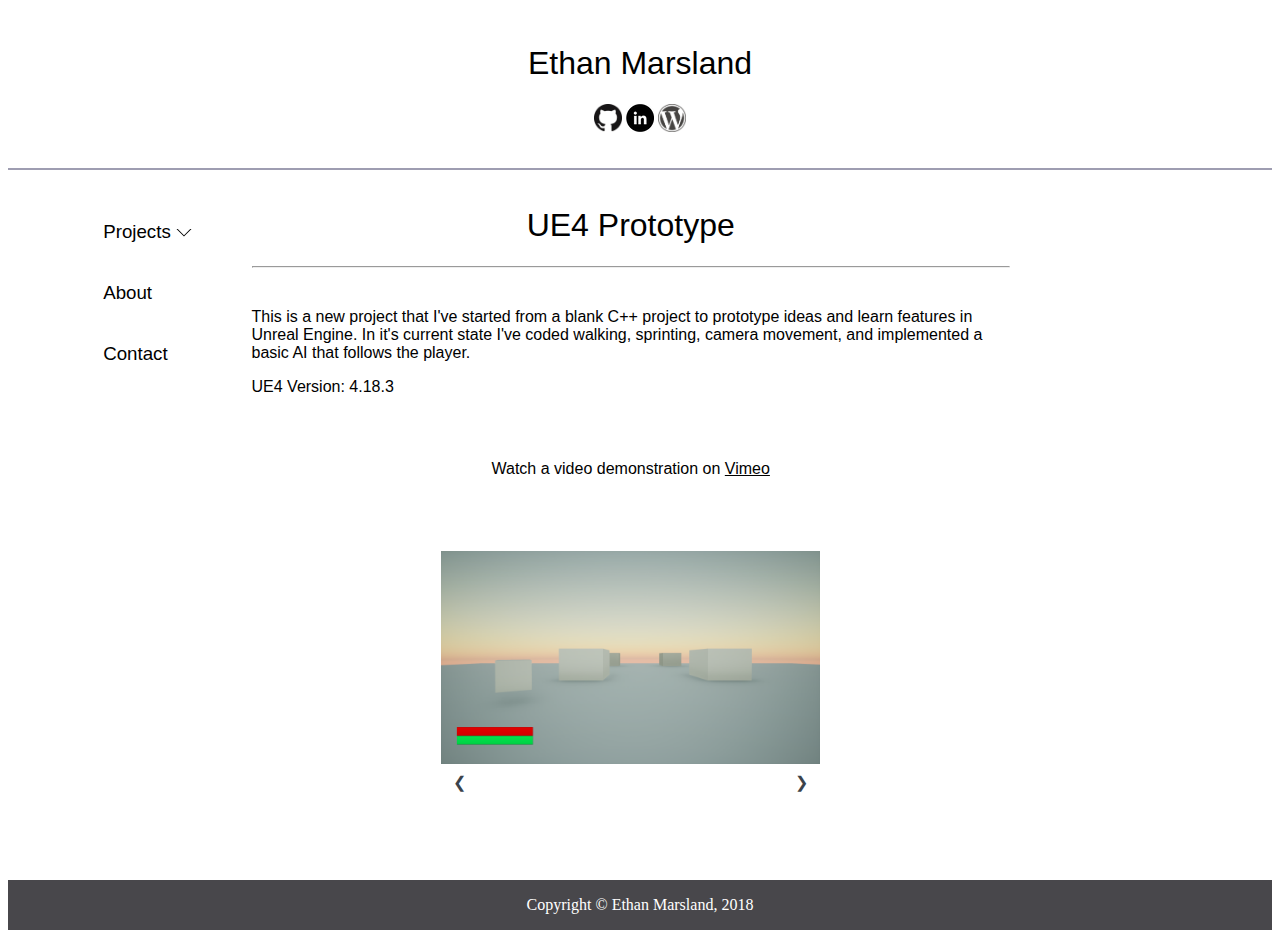
<file: ue4prototype.html>
<!DOCTYPE html>
<!© Ethan Marsland [2018]:
19/04/2018

Except as permitted by the copyright law applicable to you, you may not reproduce or communicate any of the content on this website, including files downloadable from this website, without the permission of the copyright owner.

The Australian Copyright Act allows certain uses of content from the internet without the copyright owner’s permission. This includes uses by educational institutions and by Commonwealth and State governments, provided fair compensation is paid. For more information, see www.copyright.com.au and www.copyright.org.au.

The owners of copyright in the content on this website may receive compensation for the use of their content by educational institutions and governments, including from licensing schemes managed by Copyright Agency.

We may change these terms of use from time to time. Check before re-using any content from this website.
>

<html>
    <head>
        <title>Ethan Marsland</title>
        
        
        <link rel="stylesheet" href="main.css" />
        
        </head>

<body>

<div class="container">

    <header>
        <a href="index.html"><h1 class = "sansserif">Ethan Marsland</h1></a>   
       <p class = "sansserif">
            <socialnav>
                    <a href="https://github.com/EthanMarsland" target="_blank">
                        <img src="bin\logos\githubblack.png" alt="GitHub" style="width:28px;height:28px;border:0;">
                    </a>                 
                    <a href="https://www.linkedin.com/in/ethan-marsland/" target="_blank">
                        <img src="bin\logos\logolinkblack.png" alt="linkedin" style="width:28px;height:28px;border:0;">
                    </a>
                    <a href="https://ethanmarslandsblog.wordpress.com/" target="_blank">
                        <img src="bin\logos\wordpressblack.png" alt="Wordpress" style="width:28px;height:28px;border:0;">
                    </a> 
                </socialnav>
       </p>
    </header> 

<!--drop down menus-->
    <nav>
        <div class="dropdown">
            <span>
                <h3>
                    Projects
                    <svg width="16" height="9" viewBox="-2.5 4 75 60" preserveAspectRatio="none">
                        <path d="M0,0 l35,50 l35,-50" fill="none" stroke="black" stroke-linecap="round" stroke-width="5" />
                    </svg>
                </h3>
            </span>
            <div class="dropdown-content">
                <ul>
                    <li><a href="paradoxreflection.html"><link1>Paradox Reflection</link1></a></li>
                    <li><a href="openglapplication.html"><link1>OpenGL Application</link1></a></li>
                    <li><a href="ue4plugin.html"><link1>Unreal Engine 4 Plugin</link1></a></li>
                    <li><a href="ue4prototype.html"><link1>UE4 Prototype</link1></a></li>
                    <li><a href="dicepoker.html"><link1>Dice Poker</link1></a></li>
                </ul>
            </div>
        </div>
        <div class="navlink"><a href="about.html"><h3>About<h3></a></div>
        <div class="navlink"><a href="contact.html"><h3>Contact<h3></a> </div>
        <!-- <div class = "navlink"><a href="references.html"><h3>References<h3></a> </div>    -->

    </nav>

<!--article-->
<article>
  <h1>UE4 Prototype</h1>
  <hr>
  <p class = "sansserif">This is a new project that I've started from a blank C++ project to prototype ideas and learn features in Unreal Engine. 
      In it's current state I've coded walking, sprinting, camera movement, and implemented a basic AI that follows the player.</p>
  <p class = "sansserif">UE4 Version: 4.18.3</p>

  <p class = "centerparagraph">Watch a video demonstration on <a href="https://vimeo.com/263457158"><link2>Vimeo</link2></a></p>

  <p>
        <div id="foo" class="noselect">
        <div class="gallery" style="max-width:800px">
                <img class="Slides" src="bin\projects\ue4prototype\prototype.png" style="width:100%">
                <div class="buttoncontainer" style="width:100%">           
                <div class= "buttonleft" onclick="plusDivs(-1)">&#10094;</div> <div class= "buttonright" onclick="plusDivs(1)">&#10095;</div>        
                </div>  
        </div>      
        </div>
    </p>
    
</article>

<script>
        var slideIndex = 1;
        showDivs(slideIndex);
                        
        function plusDivs(n) 
        {
            showDivs(slideIndex += n);
        }
                        
        function currentDiv(n) 
        {
            showDivs(slideIndex = n);
        }
                        
        function showDivs(n) 
        {
            var i;
            var x = document.getElementsByClassName("Slides");
                    
            if (n > x.length) 
            {slideIndex = 1}    
                    
            if (n < 1) 
            {slideIndex = x.length}
                
            for (i = 0; i < x.length; i++) {
                x[i].style.display = "none";  
            }
                
            x[slideIndex-1].style.display = "block";  
        }
        </script>

<footer>Copyright &copy; Ethan Marsland, 2018</footer>

</div>
</body>
</html>
</file>
<file: main.css>
div.container {
    /*border: 1px solid gray;*/
    left: 100%;
}

/*header and footer*/

header {
    float: center;
    padding: 1em;
    color: rgb(19, 30, 41);
    border-bottom: 2px solid rgba(13, 10, 60, 0.400);
    clear: left;
    text-align: center;
}

footer{
    float: center;
    padding: 1em;
    margin-top: 5%;
    color: white;
    background-color: #48474b;
    clear: left;
    text-align: center;
}

hr {
    text-align: center;
    display: block;
    margin-top: 0.5em;
    margin-bottom: 2.5em;
    margin-left: auto;
    margin-right: auto;
    border-style: inset;
    border-width: 0.5px;
    color: rgba(13, 10, 60, 0.616);
}


/*navigation and lists*/

nav {
    float: left;
    max-width: 180px;
    margin: 0;
    margin-left: 5%;
    padding: 2em;
}


socialnav {
    float: center;
    text-align: right;
    margin: 0;
    padding: 2em;
}

nav ul {
    list-style-type: none;
    padding: 0;
}
   
nav ul a {
    text-decoration: none;
}

ul bodylist { 
    list-style-type: lower-alpha;
    padding: 0;
    font-family: Lato,Arial,Helvetica,sans-serif;
}

article {
    float: center;
    margin-left: 18%;
    max-width: 60%;
    padding: 1em;
    overflow: hidden;
}

body.background{
    background-color: #fefdff;
}

/*fonts*/

p.sansserif {
    font-family: Lato,Arial,Helvetica,sans-serif;
}


 p.centerparagraph {
    text-align: center;
    font-weight:normal;
    margin-top: 4em;
    margin-bottom: 4em;
    font-family: Lato,Arial,Helvetica,sans-serif;
 }


 h1 {
    text-align: center;
    font-weight:normal;
    font-family: PTSansRegular,Arial,Helvetica,sans-serif;
 }

 h2, h3 {
    font-weight:normal;
    font-family: PTSansRegular,Arial,Helvetica,sans-serif;
 }

  h4 {
    font-weight:normal;
    font-family: Lato,Arial,Helvetica,sans-serif;
 }

 div.noselect {
    -webkit-touch-callout: none;    /* iOS Safari */
    -webkit-user-select: none;      /* Safari */
    -khtml-user-select: none;       /* Konqueror HTML */
    -moz-user-select: none;         /* Firefox */
    -ms-user-select: none;          /* Internet Explorer/Edge */
    user-select: none;              /* Non-prefixed version, currently
                                       supported by Chrome and Opera */
}
/*links*/

 a:link, a:visited {
    color: black;
    text-decoration: none;
    font-family: Lato,Arial,Helvetica,sans-serif;
}

a:hover {
    color: rgb(192, 149, 166);
    text-decoration: none;
    font-family: Lato,Arial,Helvetica,sans-serif;
}

 link1 {
    line-height: 2;
    padding-top: 7px;
    padding-bottom: 7px;
    border-top: 1px solid rgba(121, 126, 128, 0.185); 
 }

 link2 {
    text-decoration: underline;
    font-family: Lato,Arial,Helvetica,sans-serif;
 }

 .navlink{
    padding-top: 2px;
 }

/*Drop Down menu*/
.dropdown {
    position: relative;
    display: inline-block;
}

.dropdown-content {
    text-align: center;
    display: none;
    position: absolute;
    background-color: #f9f9f9;
    min-width: 160px;
    box-shadow: 0px 8px 16px 0px rgba(0,0,0,0.2);
    padding: 9px 12px;
    z-index: 1;
}

.dropdown:hover .dropdown-content {
    display: block;
}

/*Image Gallery*/
div.gallery {
    margin: 0 auto;
    text-align: center;
    display: block;
    padding: 9px 12px;
    width: 50%;
}

div.buttoncontainer {
    float: left;
    text-align: center;
}

div.buttonleft {
    float: left;
    text-align: center;
    color:rgb(59, 67, 75);
    max-width: 5%;
    padding: 9px 12px;
}

div.buttonright {
    float: right;
    text-align: center;
    color: rgb(59, 67, 75);
    max-width: 5%;
    padding: 9px 12px;
}

div.buttonleft:hover, div.buttonright:hover {
    cursor: pointer;
    color: rgb(192, 149, 166)
}

div.gallery img {
    float: center;
    width: 100%;
    height: auto;
}


div.gallery img:hover{
    box-shadow: 5px 8px 16px 5px rgba(0, 0, 0, 0.315);
}

div.desc {
    margin-bottom: 5%;
    text-align: center;
    font-family: PTSansRegular,Arial,Helvetica,sans-serif;
}
</file>
